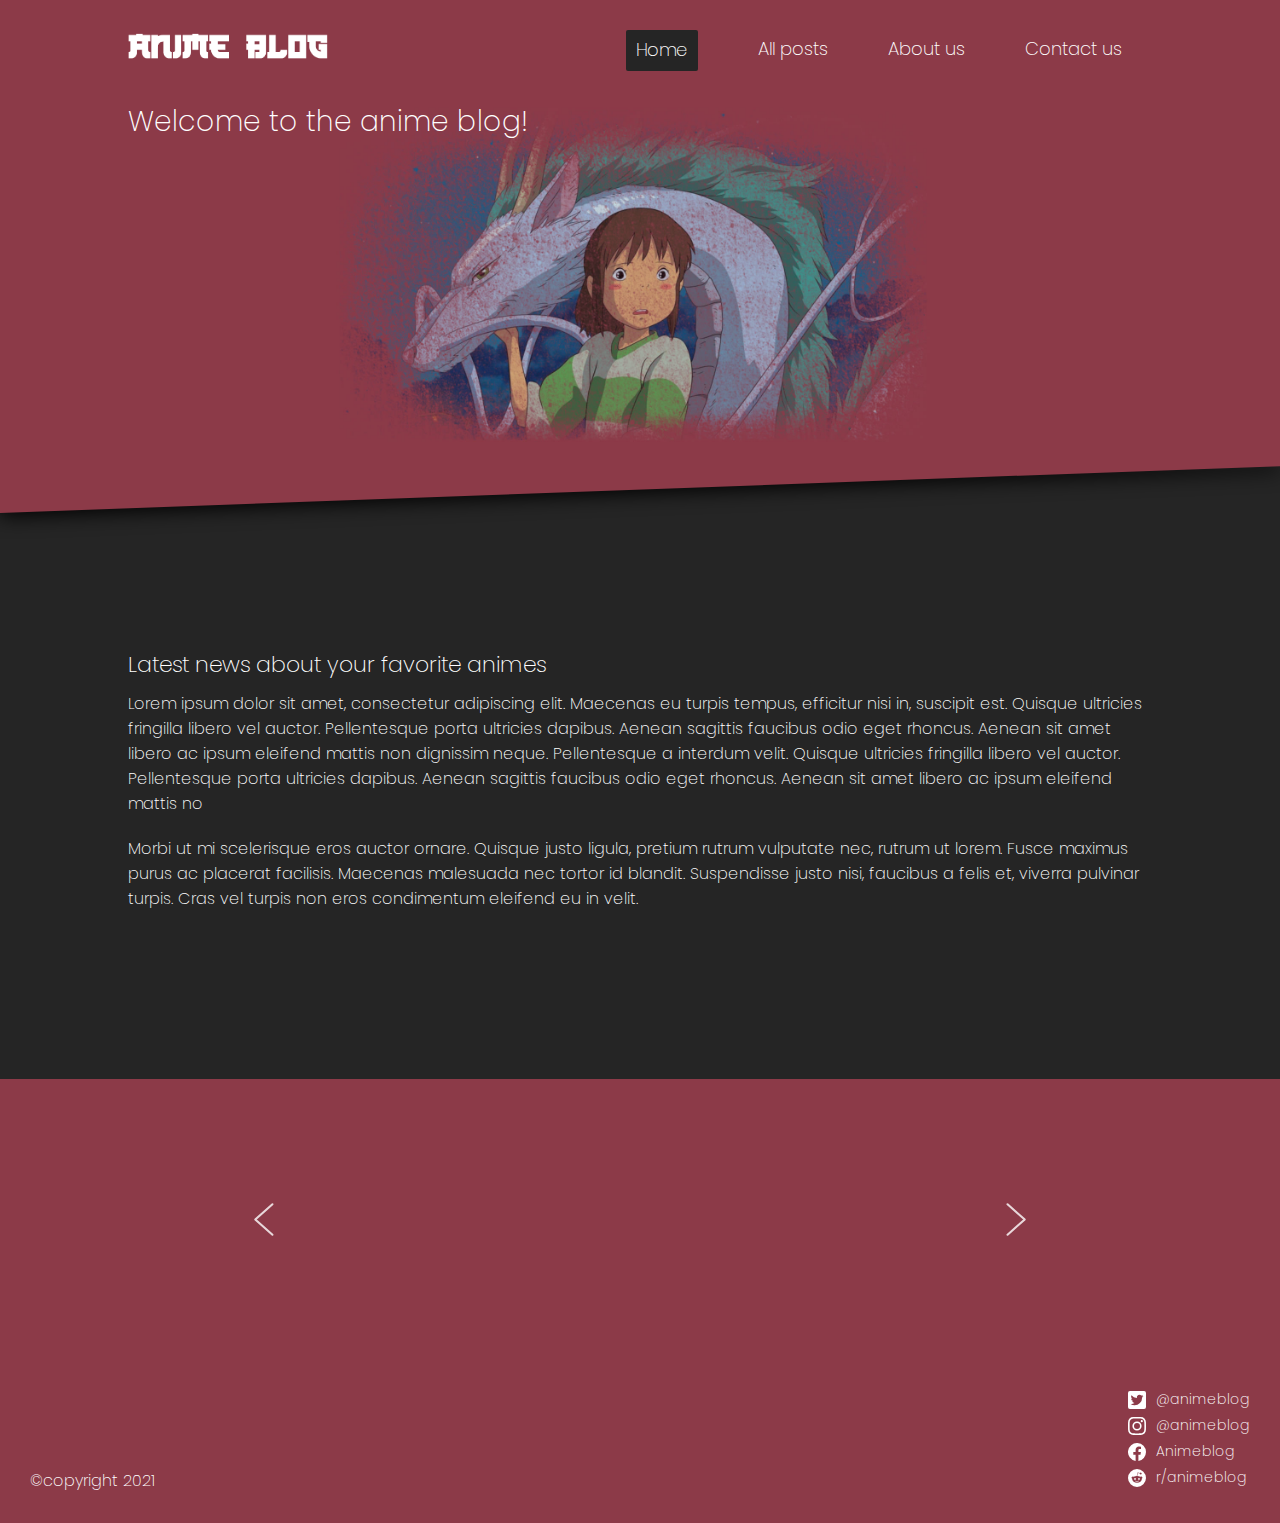
<file: index.html>
<!DOCTYPE html>
<html lang="en">
<head>
    <meta charset="UTF-8">
    <meta http-equiv="X-UA-Compatible" content="IE=edge">
    <meta name="viewport" content="width=device-width, initial-scale=1.0">
    <link rel="preconnect" href="https://fonts.gstatic.com">
    <link href="https://fonts.googleapis.com/css2?family=Poppins&display=swap" rel="stylesheet"> 
    <link rel="stylesheet" href="styles/style.css">
    <title>The Anime Blog | Home</title>
    <!-- Hotjar Tracking Code for https://jolly-ptolemy-ff79f5.netlify.app -->
<!-- <script>-
    (function(h,o,t,j,a,r){
        h.hj=h.hj||function(){(h.hj.q=h.hj.q||[]).push(arguments)};
        h._hjSettings={hjid:2409552,hjsv:6};
        a=o.getElementsByTagName('head')[0];
        r=o.createElement('script');r.async=1;
        r.src=t+h._hjSettings.hjid+j+h._hjSettings.hjsv;
        a.appendChild(r);
    })(window,document,'https://static.hotjar.com/c/hotjar-','.js?sv=');
</script> -->
</head>
<body>
    <header>
        <div class="menu-links">
            <img src="img/x.svg" alt="x" class="cross">
            <div class="links">   
                <a href="index.html" class="active-site">Home</a>
                <a href="bloglist.html">All posts</a>
                <a href="about.html">About us</a>
                <a href="contact.html">Contact us</a>
            </div>
        </div>
        <nav class="nav">
            <img src="img/burger.svg" alt="burger-icon" id="burger">
            
            <div class="nav-desktop">
                <a href="index.html" class="logolink"><img src="img/kamikaze-regular.png" alt="anime blog logo" id="logo"></a>
                <div class="desk-links">
                    <a href="index.html" class="active-site">Home</a>
                    <a href="bloglist.html">All posts</a>
                    <a href="about.html">About us</a>
                    <a href="contact.html">Contact us</a>
                </div>
            </div>
        </nav>
    </header>

    <div class="heroImgBackground">
        <div class="heroImg">
            <h1 class="h1-mobile-index">Welcome to the anime blog!</h1>
            
            <img src="img/spiritedaway.jpg" alt="Hero image of spirited away">
        </div>
    </div>
    
    <div id="skew-mobile">
        <img src="img/skew.svg" alt="svg" class="skew-svg">
    </div>

    <main class="index-main">
        <div class="index-welcome">
            <h2>Latest news about your favorite animes</h2>
            <p>Lorem ipsum dolor sit amet, consectetur adipiscing elit. Maecenas eu turpis tempus, efficitur nisi in, suscipit est. 
                Quisque ultricies fringilla libero vel auctor. Pellentesque porta ultricies dapibus. Aenean sagittis faucibus odio eget rhoncus.
                 Aenean sit amet libero ac ipsum eleifend mattis non dignissim neque. Pellentesque a interdum velit.
                 Quisque ultricies fringilla libero vel auctor. Pellentesque porta ultricies dapibus. Aenean sagittis faucibus odio eget rhoncus.
                 Aenean sit amet libero ac ipsum eleifend mattis no</p>

            <p>Morbi ut mi scelerisque eros auctor ornare. Quisque justo ligula, pretium rutrum vulputate nec, rutrum ut lorem. 
                Fusce maximus purus ac placerat facilisis. Maecenas malesuada nec tortor id blandit. Suspendisse justo nisi, faucibus a felis et, viverra pulvinar turpis. 
                Cras vel turpis non eros condimentum eleifend eu in velit.</p>
        </div>

        <!-- Carousel -->
    <div class="carousel-bg">
        <img src="img/leftarrow.svg" alt="arrow left" class="back">
        <div class="container">
            <div class="carousel">
                <!-- Wordpress images -->
            </div>
        </div>
        <img src="img/rightarrow.svg" alt="arrow right" class="next">
    </div>
         <!--Carousel end  -->

    </main>
    <footer>
            <p>&copy;copyright 2021</p>
            <div class="social-links">
                <a href="#"><img src="img/twitter-icon.svg" alt="">@animeblog</a>
                <a href="#"><img src="img/instagram-icon.svg" alt="">@animeblog</a>
                <a href="#"><img src="img/facebook-icon.svg" alt="">Animeblog</a>
                <a href="#"><img src="img/reddit-icon.svg" alt="">r/animeblog</a>
            </div>
        </footer>
    <script src="js/carousel.js"></script>
    <script src="js/script.js"></script>
    <script src="js/menu.js"></script>
</body>
</html>
</file>
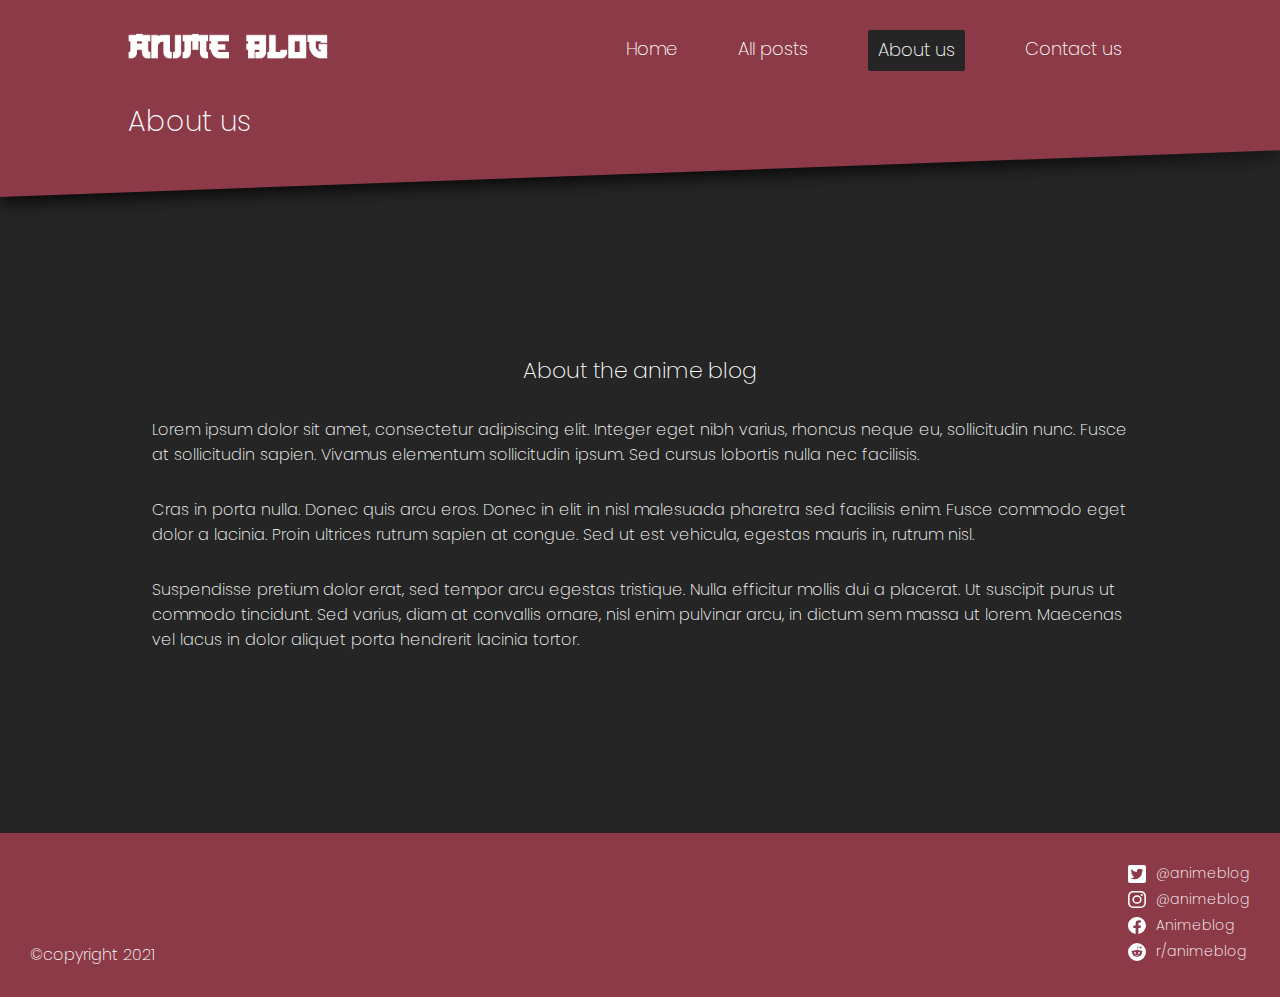
<file: about.html>
<!DOCTYPE html>
<html lang="en">
<head>
    <meta charset="UTF-8">
    <meta http-equiv="X-UA-Compatible" content="IE=edge">
    <meta name="viewport" content="width=device-width, initial-scale=1.0">
    <link rel="preconnect" href="https://fonts.gstatic.com">
    <link href="https://fonts.googleapis.com/css2?family=Poppins&display=swap" rel="stylesheet"> 
    <link rel="stylesheet" href="styles/style.css">
    <title>The Anime Blog | About us</title>
    <!-- Hotjar Tracking Code for https://jolly-ptolemy-ff79f5.netlify.app -->
<!-- <script>
    (function(h,o,t,j,a,r){
        h.hj=h.hj||function(){(h.hj.q=h.hj.q||[]).push(arguments)};
        h._hjSettings={hjid:2409552,hjsv:6};
        a=o.getElementsByTagName('head')[0];
        r=o.createElement('script');r.async=1;
        r.src=t+h._hjSettings.hjid+j+h._hjSettings.hjsv;
        a.appendChild(r);
    })(window,document,'https://static.hotjar.com/c/hotjar-','.js?sv=');
</script> -->
</head>
<body>
    <header>
        <div class="menu-links">
            <img src="img/x.svg" alt="x" class="cross">
            <div class="links">   
                <a href="index.html">Home</a>
                <a href="bloglist.html">All posts</a>
                <a href="about.html" class="active-site">About us</a>
                <a href="contact.html">Contact us</a>
            </div>
        </div>
        <nav class="nav">
            <img src="img/burger.svg" alt="burger-icon" id="burger">

            <div class="nav-desktop">
                <a href="index.html" class="logolink"><img src="img/kamikaze-regular.png" alt="anime blog logo" id="logo"></a>
                <div class="desk-links">
                    <a href="index.html">Home</a>
                    <a href="bloglist.html">All posts</a>
                    <a href="about.html" class="active-site">About us</a>
                    <a href="contact.html">Contact us</a>
                </div>
            </div>
        </nav>
        <h1 class="h1-specific">About us</h1>
    </header>

    
        <div id="skew-mobile">
            <img src="img/skew.svg" alt="svg" class="skew-svg">
        </div>

    <main class="about-main">
        <h2>About the anime blog</h2>
        <p>
            Lorem ipsum dolor sit amet, consectetur adipiscing elit. Integer eget nibh varius, rhoncus neque eu, sollicitudin nunc. 
            Fusce at sollicitudin sapien. Vivamus elementum sollicitudin ipsum. Sed cursus lobortis nulla nec facilisis.</p>

        <p>Cras in porta nulla. Donec quis arcu eros. Donec in elit in nisl malesuada pharetra sed facilisis enim.
            Fusce commodo eget dolor a lacinia. Proin ultrices rutrum sapien at congue. Sed ut est vehicula, egestas mauris in, rutrum nisl.</p>

        <p>Suspendisse pretium dolor erat, sed tempor arcu egestas tristique. Nulla efficitur mollis dui a placerat. Ut suscipit purus ut commodo tincidunt. 
            Sed varius, diam at convallis ornare, nisl enim pulvinar arcu, in dictum sem massa ut lorem.
            Maecenas vel lacus in dolor aliquet porta hendrerit lacinia tortor.</p>
    </main>
    <footer>
        <p>&copy;copyright 2021</p>
        <div class="social-links">
            <a href="#"><img src="img/twitter-icon.svg" alt="">@animeblog</a>
            <a href="#"><img src="img/instagram-icon.svg" alt="">@animeblog</a>
            <a href="#"><img src="img/facebook-icon.svg" alt="">Animeblog</a>
            <a href="#"><img src="img/reddit-icon.svg" alt="">r/animeblog</a>
        </div>
    </footer>
    <script src="js/menu.js"></script>
</body>
</html>
</file>
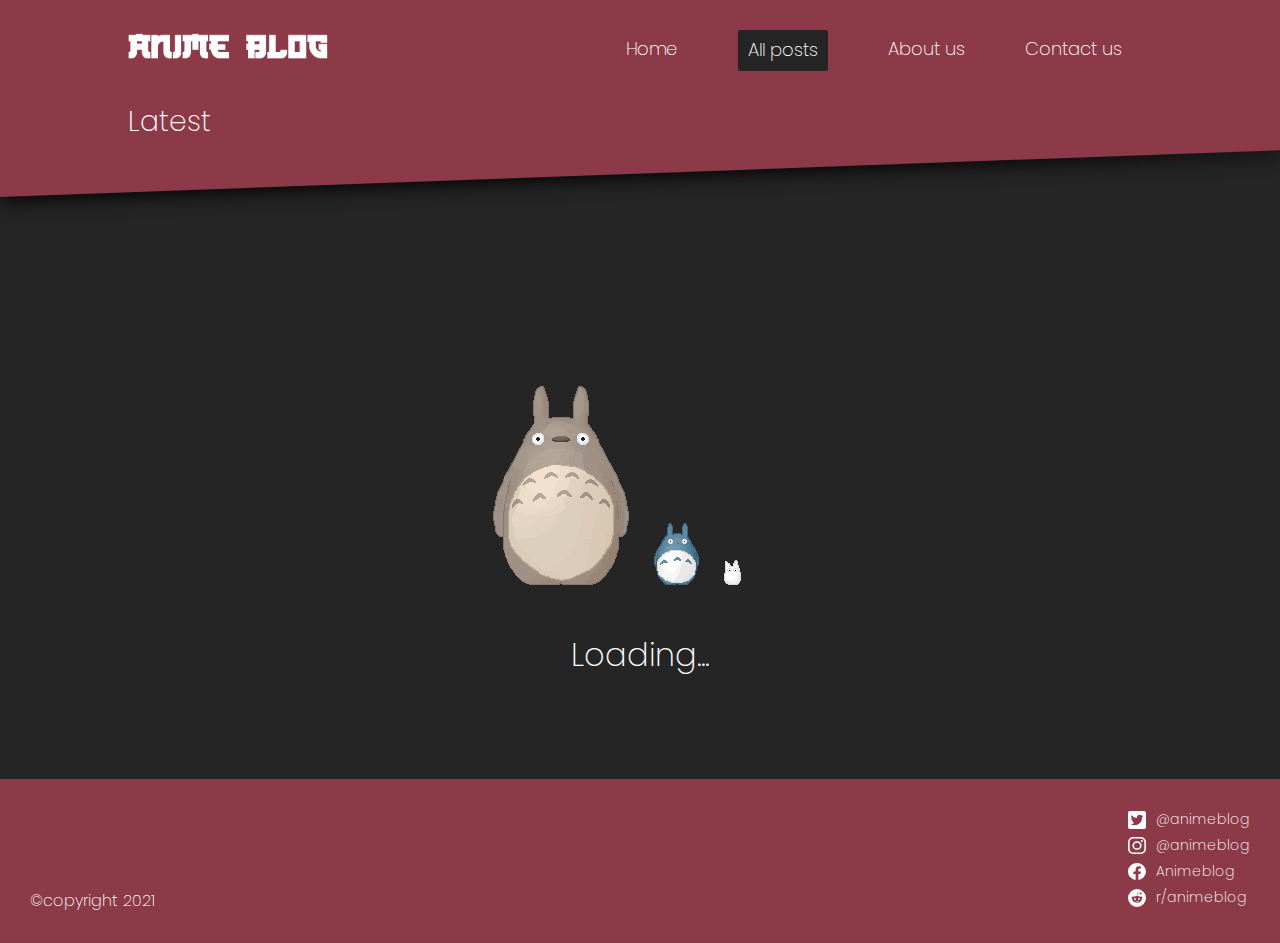
<file: bloglist.html>
<!DOCTYPE html>
<html lang="en">
<head>
    <meta charset="UTF-8">
    <meta http-equiv="X-UA-Compatible" content="IE=edge">
    <meta name="viewport" content="width=device-width, initial-scale=1.0">
    <link rel="preconnect" href="https://fonts.gstatic.com">
    <link href="https://fonts.googleapis.com/css2?family=Poppins&display=swap" rel="stylesheet"> 
    <link rel="stylesheet" href="styles/style.css">
    <title>The Anime Blog | All posts</title>
    <!-- Hotjar Tracking Code for https://jolly-ptolemy-ff79f5.netlify.app -->
<!-- <script>
    (function(h,o,t,j,a,r){
        h.hj=h.hj||function(){(h.hj.q=h.hj.q||[]).push(arguments)};
        h._hjSettings={hjid:2409552,hjsv:6};
        a=o.getElementsByTagName('head')[0];
        r=o.createElement('script');r.async=1;
        r.src=t+h._hjSettings.hjid+j+h._hjSettings.hjsv;
        a.appendChild(r);
    })(window,document,'https://static.hotjar.com/c/hotjar-','.js?sv=');
</script> -->
</head>
<body>
    <header>
        <div class="menu-links">
            <img src="img/x.svg" alt="x" class="cross">
            <div class="links">   
                <a href="index.html">Home</a>
                <a href="bloglist.html" class="active-site">All posts</a>
                <a href="about.html">About us</a>
                <a href="contact.html">Contact us</a>
            </div>
        </div>
        <nav class="nav">
            <img src="img/burger.svg" alt="burger-icon" id="burger">

            <div class="nav-desktop">
                <a href="index.html" class="logolink"><img src="img/kamikaze-regular.png" alt="anime blog logo" id="logo"></a>
                <div class="desk-links">
                    <a href="index.html">Home</a>
                    <a href="bloglist.html" class="active-site">All posts</a>
                    <a href="about.html">About us</a>
                    <a href="contact.html">Contact us</a>
                </div>
            </div>
        </nav>
        <h1 class="h1-specific">Latest</h1>
    </header>
    
        <div id="skew-mobile">
            <img src="img/skew.svg" alt="svg" class="skew-svg">
        </div>
    <main>
        <div class="posts">
            <div class="loadingDiv">
                <img src="img/totoroloadinggif.gif" alt="loading animation" id="loading">
                <p>Loading...</p>
            </div>
        </div>
        <button class="load-more">Load more</button>
    </main>

    <footer>
        <p>&copy;copyright 2021</p>
        <div class="social-links">
            <a href="#"><img src="img/twitter-icon.svg" alt="">@animeblog</a>
            <a href="#"><img src="img/instagram-icon.svg" alt="">@animeblog</a>
            <a href="#"><img src="img/facebook-icon.svg" alt="">Animeblog</a>
            <a href="#"><img src="img/reddit-icon.svg" alt="">r/animeblog</a>
         </div>
    </footer>
    <script src="js/blog-list.js"></script>
    <script src="js/menu.js"></script>
</body>
</html>
</file>
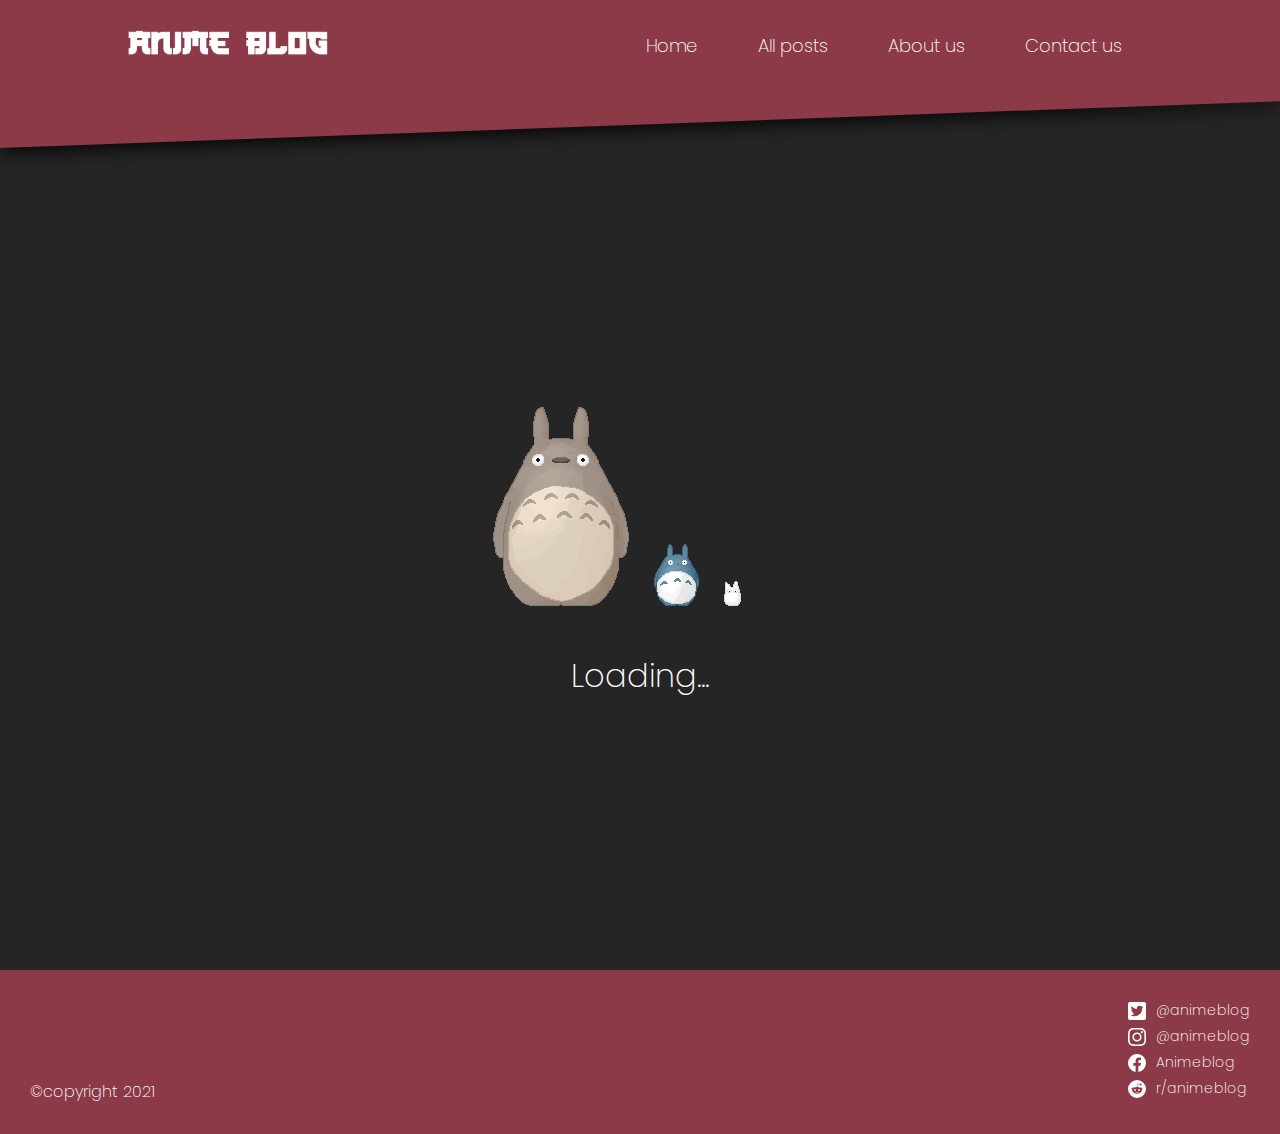
<file: blogspecific.html>
<!DOCTYPE html>
<html lang="en">
<head>
    <meta charset="UTF-8">
    <meta name="description" content="" id="metaDesc">
    <meta http-equiv="X-UA-Compatible" content="IE=edge">
    <meta name="viewport" content="width=device-width, initial-scale=1.0">
    <link rel="preconnect" href="https://fonts.gstatic.com">
    <link href="https://fonts.googleapis.com/css2?family=Poppins&display=swap" rel="stylesheet"> 
    <link rel="stylesheet" href="styles/style.css">
    <title>anime</title>
    <!-- Hotjar Tracking Code for https://jolly-ptolemy-ff79f5.netlify.app -->
<!-- <script>
    (function(h,o,t,j,a,r){
        h.hj=h.hj||function(){(h.hj.q=h.hj.q||[]).push(arguments)};
        h._hjSettings={hjid:2409552,hjsv:6};
        a=o.getElementsByTagName('head')[0];
        r=o.createElement('script');r.async=1;
        r.src=t+h._hjSettings.hjid+j+h._hjSettings.hjsv;
        a.appendChild(r);
    })(window,document,'https://static.hotjar.com/c/hotjar-','.js?sv=');
</script> -->
</head>
<body>
    <header>
        <div class="menu-links">
            <img src="img/x.svg" alt="x" class="cross">
            <div class="links">   
                <a href="index.html">Home</a>
                <a href="bloglist.html">All posts</a>
                <a href="about.html">About us</a>
                <a href="contact.html">Contact us</a>
            </div>
        </div>
        <nav class="nav">
            <img src="img/burger.svg" alt="burger-icon" id="burger">

            <div class="nav-desktop">
                
                <a href="index.html" class="logolink"><img src="img/kamikaze-regular.png" alt="anime blog logo" id="logo"></a>
                <div class="desk-links">
                    <a href="index.html">Home</a>
                    <a href="bloglist.html">All posts</a>
                    <a href="about.html">About us</a>
                    <a href="contact.html">Contact us</a>
                </div>
            </div>
        </nav>
        <h1 class="h1-specific"></h1>
    </header>

    
    <div id="skew-mobile">
       <img src="img/skew.svg" alt="svg" class="skew-svg">
    </div>
    <div class="modal"></div>
    <main>
        <div class="specific-blog-post">
            <div class="loadingDiv">
                <img src="img/totoroloadinggif.gif" alt="loading animation" id="loading">
                <p>Loading...</p>
            </div>
            <div class="modal-img"></div>
            <div class="specific-post"></div>
        </div>
    </main>

    <footer>
        <p>&copy;copyright 2021</p>
        <div class="social-links">
            <a href="#"><img src="img/twitter-icon.svg" alt="">@animeblog</a>
            <a href="#"><img src="img/instagram-icon.svg" alt="">@animeblog</a>
            <a href="#"><img src="img/facebook-icon.svg" alt="">Animeblog</a>
            <a href="#"><img src="img/reddit-icon.svg" alt="">r/animeblog</a>
        </div>
    </footer>
    
    <script src="js/blog-specific.js"></script>
    <script src="js/menu.js"></script>
</body>
</html>
</file>
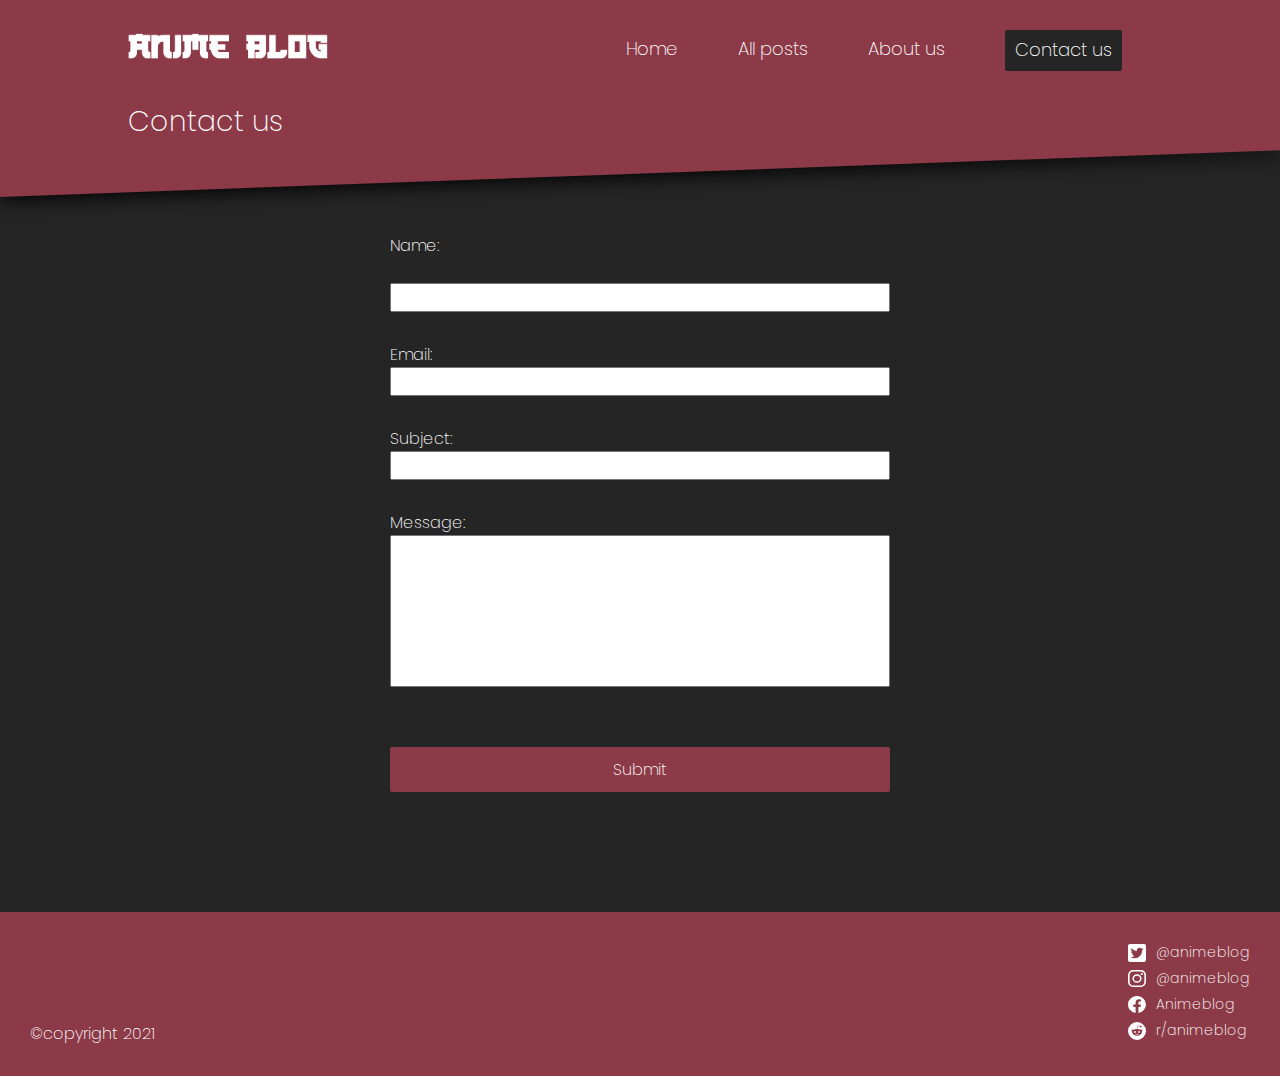
<file: contact.html>
<!DOCTYPE html>
<html lang="en">
<head>
    <meta charset="UTF-8">
    <meta http-equiv="X-UA-Compatible" content="IE=edge">
    <meta name="viewport" content="width=device-width, initial-scale=1.0">
    <link rel="preconnect" href="https://fonts.gstatic.com">
    <link href="https://fonts.googleapis.com/css2?family=Poppins&display=swap" rel="stylesheet"> 
    <link rel="stylesheet" href="styles/style.css">
    <title>The Anime Blog | Contact us</title>
    <!-- Hotjar Tracking Code for https://jolly-ptolemy-ff79f5.netlify.app -->
<!-- <script>
    (function(h,o,t,j,a,r){
        h.hj=h.hj||function(){(h.hj.q=h.hj.q||[]).push(arguments)};
        h._hjSettings={hjid:2409552,hjsv:6};
        a=o.getElementsByTagName('head')[0];
        r=o.createElement('script');r.async=1;
        r.src=t+h._hjSettings.hjid+j+h._hjSettings.hjsv;
        a.appendChild(r);
    })(window,document,'https://static.hotjar.com/c/hotjar-','.js?sv=');
</script> -->
</head>
<body>
    <header>
        <div class="menu-links">
            <img src="img/x.svg" alt="x" class="cross">
            <div class="links">   
                <a href="index.html">Home</a>
                <a href="bloglist.html">All posts</a>
                <a href="about.html">About us</a>
                <a href="contact.html" class="active-site">Contact us</a>
            </div>
        </div>
        <nav class="nav">
            <img src="img/burger.svg" alt="burger-icon" id="burger">

            <div class="nav-desktop">
                <a href="index.html" class="logolink"><img src="img/kamikaze-regular.png" alt="anime blog logo" id="logo"></a>
                <div class="desk-links">
                    <a href="index.html">Home</a>
                    <a href="bloglist.html">All posts</a>
                    <a href="about.html">About us</a>
                    <a href="contact.html" class="active-site">Contact us</a>
                </div>
            </div>
        </nav>
        <h1 class="h1-specific">Contact us</h1>
    </header>
    
        <div id="skew-mobile">
            <img src="img/skew.svg" alt="svg" class="skew-svg">
        </div>
    <main>
    <form action="submit" id="contact-form">
        <div class="input-field">
            <label for="name">Name:</label><br>
            <input type="text" name="name" id="name">
            <p class="nameError"></p>
        </div>

        <div class="input-field">
            <label for="email">Email:</label>
            <input type="email" name="email" id="email">
            <p class="emailError"></p>
        </div>

        <div class="input-field">
            <label for="subject">Subject:</label>
            <input type="text" name="subject" id="subject">
            <p class="subjectError"></p>
        </div>

        <div class="input-field">
            <label for="message">Message:</label>
            <textarea name="message" id="message" rows="6"></textarea>
            <p class="messageError"></p>
        </div>

        <button class="submit-btn">Submit</button>
    </form>

    </main>
    <footer>
        <p>&copy;copyright 2021</p>
        <div class="social-links">
            <a href="#"><img src="img/twitter-icon.svg" alt="">@animeblog</a>
            <a href="#"><img src="img/instagram-icon.svg" alt="">@animeblog</a>
            <a href="#"><img src="img/facebook-icon.svg" alt="">Animeblog</a>
            <a href="#"><img src="img/reddit-icon.svg" alt="">r/animeblog</a>
        </div>
    </footer>
    <script src="js/contact.js"></script>
    <script src="js/menu.js"></script>
</body>
</html>
</file>
<file: styles/style.css>
* {
    margin: 0;
    padding: 0;
    box-sizing: border-box;
    font-family: 'Poppins', sans-serif;
    font-weight: 200;
    text-decoration: none;
    color: white;
}

/* Mobile */

h1 {
    font-size: 24px;
}

body {
    display: flex;
    flex-direction: column;
    background-color: #252525;
    position: relative;
    overflow: visible;
}

.nav {
    display: flex;
    justify-content: space-between;
    background-color: #8C3A48;
}

.nav-desktop {
    display: none;
}

/* Hero img */
.heroImg {
    display: flex;
    margin: 0 auto;
    width: 80%;
}

/* Hero */
.heroImgBackground {
    background-color: #8C3A48;
    width: 100%;
    
}

.h1-mobile-index {
    color: white;
    margin: 0;
}

.heroImg h1 {
    margin: 0;
}

.heroImg h1, .heroImg h2 {
    
    position: absolute;
}

.heroImg img {
    margin: 0 auto;
    width: 100%;
}


/* Dropdown menu */
.menu-links {
    display: flex;
    position: absolute;
    background-color: #252525;
    height: 100%;
    width: 100%;
    transform: translateX(-100%);
    transition: 0.3s ease;
}

.menu-links-active {
    transform: translateX(0%);
}

.active-site {
    border-bottom: #8C3A48 solid 4px;
}

.links {
    display: flex;
    flex-direction: column;
    align-items: center;
    margin: 0 auto;
}

.links a {
    margin-top: 120px;
    font-size: 24px;
}

.cross {
    width: 20px;
    height: 20px;
    position: absolute;
    margin: 30px;
}

#burger {
    width: 25px;
    height: 25px;
    margin: 30px 0 30px 30px;
}

#search {
    width: 25px;
    height: 25px;
    margin: 30px 30px 30px 0;
}

header {
    background-color: #8C3A48;
    z-index: 2;
}

main {
    display: flex;
    flex-direction: column;
    align-items: center;
    padding: 0 30px;
}

.index-main {
    padding: 0;
}

.index-main h2 {
    margin-top: 30px;
}

h2 {
    font-size: 18px;
}

p {
    font-size: 14px;
}

footer {
    display: flex;
    align-items: flex-end;
    justify-content: space-between;
    background-color: #8C3A48;
    padding: 30px;
}

.social-links {
    display: flex;
    flex-direction: column;
    font-size: 14px;
}

.social-links a {
    display: flex;
    align-items: center;
    margin-bottom: 5px;
}

.social-links img {
    margin-right: 10px;
    width: 18px;
}

.h1-mobile-index {
    margin: 60px 0 20px 0;
}

.index-welcome {
    display: flex;
    flex-direction: column;
    justify-content: center;
    margin: 60px 0;
    width: 80%;
    max-width: 1520px;
}

.index-welcome p {
    margin: 10px 0;
}

/* Carousel */

.carousel-bg {
    display: flex;
    align-items: center;
    justify-content: center;
    background-color: #8C3A48;
    width: 100%;
    height: 280px;
}

.container {
    display: flex;
    background-color: #8C3A48;
    flex-shrink: 0;
    overflow: hidden;
    width: 260px;
    height: 210px;
    align-items: center;
    justify-content: center;
}

.carousel {
    display: flex;
    width: 260px;
}

.card {
    display: flex;
    width: 260px;
    justify-content: center;
    padding: 10px;
}

.card-right {
    display: flex;
    flex-direction: column;
    justify-content: space-between;
    width: 90px;
}

.card-right a {
    background-color: #252525;
}

.card h3 {
    font-size:18px;
}

.card img {
    width: 140px;
    margin-right: 10px
} 

.back, .next {
    width: 20px;
    z-index: 1;
    opacity: 0.8;
    margin: 0 16px;
}

.button-toggle {
    display: none;
}



/* skew svg */

.skew-svg {
    position: absolute;
    height: 55px;
    width: 100%;
    z-index: -1;
    filter: drop-shadow(0px 3px 10px black);
}

/* blog list */

.posts {
    display: flex;
    flex-wrap: wrap;
    max-width: 1100px;
    margin-top: 100px;
}

.single-post {
    display: flex;
    color: white;
    justify-content: space-between;
    margin: 0 auto 60px auto;
    font-size: 16px;
}

.single-post > img {
    width: 50%;
    max-width: 200px;
    height: auto;
    margin-right: 20px;
}

.single-post-text {
    display: flex;
    flex-direction: column;
    justify-content: space-between;
    width: 150px;
}

.read-more, .load-more, .submit-btn {
    border: none;
    padding: 10px;
    text-align: center;
    border-radius: 2px;
    background-color: #8C3A48;
    font-size: 16px;
    cursor: pointer;
}

.load-more {
    display: none;
    margin-bottom: 60px;
}

/* blog specific */

.h1-specific {
    background-color: #8C3A48;
    color: white;
    padding-left: 30px;
    z-index: 1;
}

.specific-blog-post {
    display: flex;
    flex-direction: column;
    justify-content: center;
    align-items: center;
    max-width: 1520px;
    margin: 60px 0 30px;
}

.specific-post {
    display: flex;
    flex-direction: column;
}

.specific-post p {
    margin: 30px auto ;
}

.modal-img {
    display: flex;
    align-items: center;
    flex-direction: column;
    margin-top: 60px;
    cursor: pointer;
}

.modal-img img {
    width: 250px;
}

.modal {
    display: flex;
    justify-content: center;
    align-items: center;
    width: 100%;
    height: 100vh;
    z-index: -1;
    position: absolute;
    cursor: pointer;
}

.modal img {
    width: 300px;
}

.modal-active {
    height: 850px;
    z-index: 2;
    background-color: rgba(0, 0, 0, 0.60);
}



/* contact */
#contact-form {
    display: flex;
    flex-direction: column;
    padding: 30px 0;
    margin: 60px 0;
    width: 100%;
    max-width: 500px;
}

.input-field {
    display: flex;
    flex-direction: column;
    margin-bottom: 30px;
}

.input-field p {
    color: rgb(219, 0, 0);
}

#contact-form input, textarea {
    color: black;
    font-size: 16px;
}

textarea {
    resize: none;
}

.submit-btn {
    margin: 30px 0;
}

/* About us */
.about-main {
    margin: 60px auto;
    max-width: 1520px;
}

.about-main p {
    margin-top: 30px;
}

/* Loading */
.loadingDiv {
    display: flex;
    flex-direction: column;
    align-items: center;
    margin-bottom: 60px;
}

.loadingDiv p {
    font-size: 32px;
}

/********** Tablet **********/
@media screen and (min-width: 760px) {

    /* diverse */
    h1 {
        font-size: 28px;
    }

    h2 {
        font-size: 22px;
    }

    p {
        font-size: 16px;
    }

    
    /* Dropdown menu */
    .links {
        justify-content: center;
    }

    /* Carousel */
    .container {
        width: 700px;
    }

    .carousel {
        width: 700px;
    }

    .card {
        margin: 0 45px;
    }


    /* index main */
    .index-welcome {
        height: 500px;
        width: 80%;
        max-width: 1520px;
    }

    /* Blog specific */
    .specific-post {
        width: 80%;
        max-width: 1480px;
        display: none;
    }

    /* About us */
    .about-main {
        display: flex;
        flex-direction: column;
        justify-content: center;
        height: 600px;
        margin-bottom: 30px;
    }

    .about-main p {
        width: 80%;
    }
}




@media screen and (min-width: 1100px) {
    
    /* Dropdown menu */
    .menu-links, #burger {
        display: none;
    }

    .nav-desktop {
        display: flex;
        width: 80%;
        max-width: 1520px;
        padding: 30px 0;
        margin: 0 auto;
        justify-content: space-between;
        align-items: center;
    }

    #logo {
        width: 200px;
    }

    .desk-links {
        display: flex;
        justify-content: flex-end;
        align-items: center;
        width: 80%;
    }

    .nav-desktop a {
        font-size: 18px;
        border-bottom: solid 4px transparent;
        margin: 0 30px;
    }

    .nav-desktop a:hover {
        border-bottom: solid 4px #252525;
    }
    
    .logolink {
        border: none !important;
        margin: 0 !important;
        /* Sorry Lasse ^*/
    }

    .active-site {
        border-bottom: none;
        background-color: #252525;
        padding: 6px 10px 4px;
        border-radius: 2px;
    }

    .h1-specific {
        padding: 0;
        width: 80%;
        margin: 0 auto;
    }

    .heroImg {
        max-width: 1520px;
    }

    .heroImg img {
        margin: 0 auto;
        width: 60%;
    }

    /* Blog specific */
    .specific-blog-post {
        display: flex;
        flex-direction: row;
        align-items: initial;
        max-width: 1520px;
        margin: 170px 0;
    }

    .specific-post {
        margin: 0 0 0 120px;
        width: 800px;
    }

    .specific-post p {
        margin: 0;
    }

    .modal-img img {
        width: 250px;
    }

    .modal img {
        width: 350px;
    }

    .modal-img {
        margin: 0;
    }

    /* loading */
    .loadingDiv {
        margin: 100px 0;
    }

}


/********** Laptop **********/
@media screen and (min-width: 1440px) {

    main {
        padding: 0;
    }

    /* carousel */
    .carousel-bg {
        width: 100%;
        padding: 40px 0;
    }

    .container {
        width: 1400px;
    }

    .carousel {
        width: 1400px;
    }

    .card {
        margin: 0 45px;
    }

    /* blog list */
    .posts {
        margin: 120px 0 60px 0;
        justify-content: space-between;
    }

    .single-post {
        margin-top: 30px;
    }

    .h1-mobile-index {
        font-size: 42px;
        padding-top: 60px;
    }
      
}
</file>
